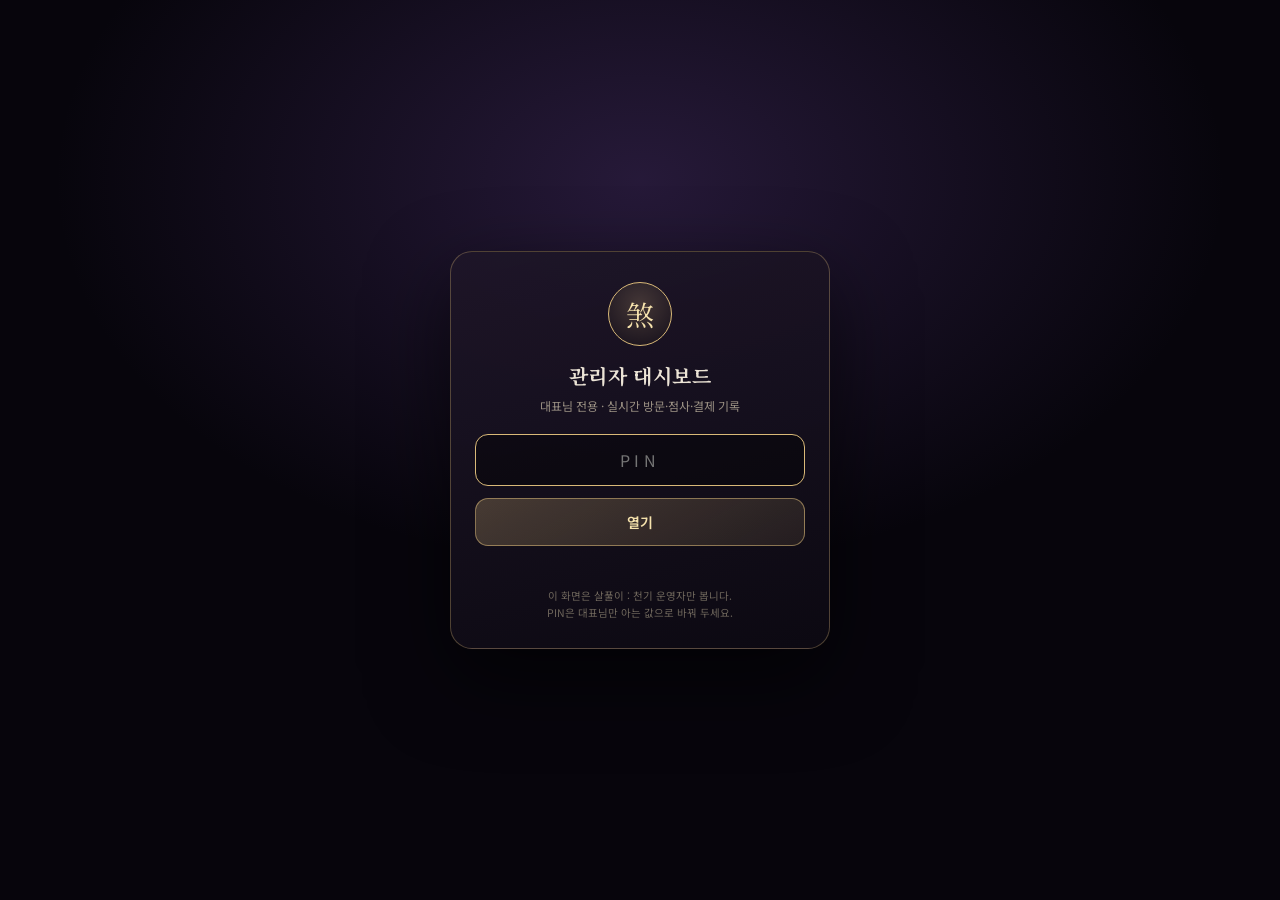
<file: admin.html>
<!DOCTYPE html>
<html lang="ko">
<head>
<meta charset="UTF-8" />
<meta name="viewport" content="width=device-width, initial-scale=1.0, viewport-fit=cover" />
<meta name="robots" content="noindex, nofollow" />
<meta name="theme-color" content="#0a0710" />
<title>살풀이 : 천기 — 관리자 대시보드</title>
<link rel="icon" type="image/png" sizes="192x192" href="icon-192.png" />
<link rel="preconnect" href="https://fonts.googleapis.com">
<link rel="preconnect" href="https://fonts.gstatic.com" crossorigin>
<link href="https://fonts.googleapis.com/css2?family=Noto+Serif+KR:wght@400;600;700&family=Noto+Sans+KR:wght@300;400;500;700&display=swap" rel="stylesheet">
<style>
  :root{
    --ink:#0a0710; --ink2:#120d1a; --panel:#16101f; --panel2:#1c1526;
    --gold:#d9b978; --gold2:#f6e3ad; --gold3:#8d6f3c;
    --text:#ece4d6; --dim:#9a9083; --line:rgba(217,185,120,.18);
    --green:#4fd18b; --red:#f3706a; --blue:#7fb6ff; --purple:#c39bff;
    --sans:"Noto Sans KR",system-ui,-apple-system,sans-serif;
    --serif:"Noto Serif KR",serif;
  }
  *{box-sizing:border-box}
  html,body{margin:0;padding:0}
  body{
    background:
      radial-gradient(1200px 700px at 50% -10%, rgba(96,63,140,.30), transparent 60%),
      radial-gradient(900px 500px at 100% 100%, rgba(217,185,120,.07), transparent 60%),
      var(--ink);
    color:var(--text); font-family:var(--sans); font-size:14px; line-height:1.55;
    -webkit-font-smoothing:antialiased; min-height:100vh;
  }
  a{color:var(--gold2)}
  .wrap{max-width:1180px;margin:0 auto;padding:18px 16px 60px}

  /* ---------- 잠금 화면 ---------- */
  #gate{
    position:fixed;inset:0;z-index:100;display:grid;place-items:center;padding:24px;
    background:radial-gradient(900px 600px at 50% 20%, rgba(96,63,140,.35), transparent 65%), #07050c;
  }
  #gate.hide{display:none}
  .gate-card{
    width:100%;max-width:380px;padding:30px 24px 26px;border-radius:22px;text-align:center;
    border:1px solid rgba(217,185,120,.32);
    background:linear-gradient(165deg, rgba(30,22,40,.95), rgba(12,9,18,.98));
    box-shadow:0 30px 80px rgba(0,0,0,.6);
  }
  .seal{
    width:64px;height:64px;margin:0 auto 14px;border-radius:50%;
    display:grid;place-items:center;font-family:var(--serif);font-size:28px;color:var(--gold2);
    border:1px solid var(--gold); background:radial-gradient(circle at 50% 35%, rgba(217,185,120,.22), rgba(0,0,0,.2));
  }
  .gate-card h1{font-family:var(--serif);font-size:20px;margin:0 0 6px;letter-spacing:.02em}
  .gate-card p{font-size:12px;color:var(--dim);margin:0 0 18px}
  .gate-card input{
    width:100%;padding:13px 14px;border-radius:13px;text-align:center;letter-spacing:.28em;
    border:1px solid rgba(217,185,120,.32); background:rgba(0,0,0,.38); color:var(--gold2);
    font-family:var(--sans); font-size:16px; outline:none;
  }
  .gate-card input:focus{border-color:var(--gold)}
  .gate-card button{
    width:100%;margin-top:12px;padding:13px;border-radius:13px;cursor:pointer;
    border:1px solid rgba(217,185,120,.55);
    background:linear-gradient(150deg, rgba(217,185,120,.26), rgba(217,185,120,.1));
    color:var(--gold2);font-family:var(--sans);font-size:14px;font-weight:600;
  }
  .gate-card button:disabled{opacity:.55;cursor:default}
  .gate-err{min-height:18px;margin-top:10px;font-size:12px;color:var(--red)}
  .gate-card .fine{margin-top:14px;font-size:10.5px;color:#6f675c;line-height:1.6}

  /* ---------- 헤더 ---------- */
  header.top{display:flex;align-items:flex-start;justify-content:space-between;gap:14px;flex-wrap:wrap;margin-bottom:16px}
  .brand{display:flex;align-items:center;gap:10px}
  .brand .mk{
    width:40px;height:40px;border-radius:50%;display:grid;place-items:center;
    font-family:var(--serif);font-size:19px;color:var(--gold2);border:1px solid rgba(217,185,120,.6);
    background:radial-gradient(circle at 50% 35%, rgba(217,185,120,.22), rgba(0,0,0,.15));
  }
  .brand h1{font-family:var(--serif);font-size:17px;margin:0;letter-spacing:.02em}
  .brand small{display:block;font-family:var(--sans);font-size:10.5px;color:var(--dim);letter-spacing:.12em;margin-top:2px}
  .tools{display:flex;align-items:center;gap:8px;flex-wrap:wrap}
  .btn{
    display:inline-flex;align-items:center;gap:6px;padding:9px 12px;border-radius:11px;cursor:pointer;
    border:1px solid rgba(217,185,120,.28); background:rgba(255,255,255,.03); color:var(--text);
    font-family:var(--sans);font-size:12px;text-decoration:none;white-space:nowrap;
  }
  .btn:hover{border-color:rgba(217,185,120,.6);color:var(--gold2)}
  .btn.on{border-color:rgba(79,209,139,.6);background:rgba(79,209,139,.12);color:#b6f0ce}
  .btn.gold{border-color:rgba(217,185,120,.6);background:rgba(217,185,120,.14);color:var(--gold2);font-weight:600}
  .live{display:inline-flex;align-items:center;gap:6px;font-size:11px;color:var(--dim)}
  .live i{width:7px;height:7px;border-radius:50%;background:var(--green);box-shadow:0 0 0 0 rgba(79,209,139,.7);animation:pulse 2s infinite}
  @keyframes pulse{0%{box-shadow:0 0 0 0 rgba(79,209,139,.55)}70%{box-shadow:0 0 0 9px rgba(79,209,139,0)}100%{box-shadow:0 0 0 0 rgba(79,209,139,0)}}

  /* ---------- KPI ---------- */
  .kpis{display:grid;grid-template-columns:repeat(4,1fr);gap:10px;margin-bottom:14px}
  .kpi{
    padding:14px 14px 13px;border-radius:16px;border:1px solid var(--line);
    background:linear-gradient(165deg, rgba(30,22,40,.85), rgba(14,10,20,.9));
  }
  .kpi .k{font-size:11px;color:var(--dim);letter-spacing:.04em}
  .kpi .v{font-family:var(--serif);font-size:26px;color:var(--gold2);line-height:1.15;margin-top:4px}
  .kpi .v small{font-family:var(--sans);font-size:11px;color:var(--dim);margin-left:3px}
  .kpi .s{font-size:10.5px;color:#7f766a;margin-top:3px}
  .kpi.pay .v{color:#ffd9a2}

  /* ---------- 패널 ---------- */
  .grid2{display:grid;grid-template-columns:1.15fr .85fr;gap:12px;margin-bottom:14px}
  .panel{border:1px solid var(--line);border-radius:18px;background:rgba(18,13,26,.72);overflow:hidden}
  .panel-h{display:flex;align-items:center;justify-content:space-between;gap:10px;padding:12px 14px;border-bottom:1px solid var(--line)}
  .panel-h h2{font-family:var(--serif);font-size:13.5px;margin:0;letter-spacing:.02em}
  .panel-h span{font-size:10.5px;color:var(--dim)}
  .panel-b{padding:12px 14px}
  .bars{display:flex;flex-direction:column;gap:9px}
  .bar-row{display:grid;grid-template-columns:66px 1fr 42px;align-items:center;gap:8px;font-size:11.5px}
  .bar-row .nm{color:#cfc5b5;white-space:nowrap;overflow:hidden;text-overflow:ellipsis}
  .bar-track{height:8px;border-radius:99px;background:rgba(255,255,255,.06);overflow:hidden}
  .bar-fill{height:100%;border-radius:99px;background:linear-gradient(90deg, rgba(217,185,120,.85), rgba(246,227,173,.55));transition:width .4s}
  .bar-row .n{text-align:right;color:var(--dim);font-variant-numeric:tabular-nums}
  .empty{font-size:11.5px;color:#7f766a;padding:14px 0;text-align:center}

  .feed{display:flex;flex-direction:column;gap:0;max-height:262px;overflow:auto}
  .feed-row{display:grid;grid-template-columns:52px 1fr auto;gap:8px;align-items:center;padding:7px 0;border-bottom:1px dashed rgba(255,255,255,.05);font-size:11.5px}
  .feed-row:last-child{border-bottom:0}
  .feed-row .t{color:var(--dim);font-variant-numeric:tabular-nums}
  .feed-row .x{color:#ded4c4;overflow:hidden;text-overflow:ellipsis;white-space:nowrap}
  .feed-row .b{font-size:10px;padding:2px 7px;border-radius:99px;border:1px solid rgba(255,255,255,.12);color:#cbbfae;white-space:nowrap}

  /* ---------- 필터 ---------- */
  .filters{display:flex;flex-wrap:wrap;gap:8px;align-items:center;padding:11px 14px;border-bottom:1px solid var(--line)}
  .seg{display:inline-flex;border:1px solid rgba(255,255,255,.10);border-radius:99px;overflow:hidden}
  .seg button{
    padding:6px 11px;border:0;background:none;color:#b3a898;font-family:var(--sans);font-size:11.5px;cursor:pointer;
  }
  .seg button.active{background:rgba(217,185,120,.18);color:var(--gold2);font-weight:600}
  .filters select,.filters input[type=search]{
    padding:7px 9px;border-radius:9px;border:1px solid rgba(255,255,255,.12);
    background:rgba(0,0,0,.3);color:var(--text);font-family:var(--sans);font-size:11.5px;outline:none;
  }
  .filters input[type=search]{min-width:130px;flex:1 1 130px}
  .chk{display:inline-flex;align-items:center;gap:6px;font-size:11.5px;color:#b3a898;cursor:pointer;user-select:none}
  .chk input{accent-color:#d9b978}

  /* ---------- 표 ---------- */
  .table-wrap{overflow-x:auto}
  table{width:100%;border-collapse:collapse;font-size:11.5px;min-width:760px}
  thead th{
    position:sticky;top:0;z-index:1;background:#1a1424;text-align:left;font-weight:600;color:#b9ae9d;
    padding:9px 10px;border-bottom:1px solid rgba(217,185,120,.22);white-space:nowrap;font-size:11px;
  }
  tbody td{padding:8px 10px;border-bottom:1px solid rgba(255,255,255,.045);vertical-align:top;color:#dcd3c4}
  tbody tr:hover{background:rgba(217,185,120,.05)}
  td.ts{white-space:nowrap;font-variant-numeric:tabular-nums;color:#c9bfae}
  td.ts b{color:#f0e7d8;font-weight:600}
  td.ts i{font-style:normal;color:#8b8175;margin-left:5px}
  .pill{display:inline-block;padding:2px 8px;border-radius:99px;font-size:10.5px;white-space:nowrap;border:1px solid transparent}
  .t-visit{color:#9fc7ff;background:rgba(127,182,255,.12);border-color:rgba(127,182,255,.28)}
  .t-reading{color:#f6e3ad;background:rgba(217,185,120,.13);border-color:rgba(217,185,120,.32)}
  .t-share_unlock{color:#c9b1ff;background:rgba(195,155,255,.13);border-color:rgba(195,155,255,.3)}
  .t-pay_attempt{color:#ffc46b;background:rgba(255,196,107,.1);border-color:rgba(255,196,107,.3)}
  .t-pay_complete{color:#8df0b8;background:rgba(79,209,139,.13);border-color:rgba(79,209,139,.34)}
  .adm{display:inline-block;margin-left:5px;font-size:9.5px;padding:1px 6px;border-radius:99px;color:#e2b6ff;border:1px solid rgba(195,155,255,.4);background:rgba(195,155,255,.1)}
  td.amt{text-align:right;white-space:nowrap;color:#ffd9a2;font-variant-numeric:tabular-nums}
  .muted{color:#8b8175}
  .foot{padding:11px 14px;border-top:1px solid var(--line);font-size:10.5px;color:#7f766a;display:flex;justify-content:space-between;gap:10px;flex-wrap:wrap}
  .note{margin-top:14px;font-size:10.5px;color:#6f675c;line-height:1.7}
  .toast{
    position:fixed;left:50%;bottom:20px;transform:translate(-50%,20px);z-index:200;
    padding:10px 16px;border-radius:99px;border:1px solid rgba(217,185,120,.5);
    background:rgba(16,11,24,.96);color:var(--gold2);font-size:12px;opacity:0;pointer-events:none;transition:.25s;
  }
  .toast.show{opacity:1;transform:translate(-50%,0)}
  @media (max-width:860px){
    .kpis{grid-template-columns:repeat(2,1fr)}
    .grid2{grid-template-columns:1fr}
    .brand h1{font-size:15px}
  }
</style>
</head>
<body>

<!-- ================= PIN 잠금 ================= -->
<div id="gate">
  <div class="gate-card">
    <div class="seal serif">煞</div>
    <h1>관리자 대시보드</h1>
    <p>대표님 전용 · 실시간 방문·점사·결제 기록</p>
    <input id="pin" type="password" inputmode="text" autocomplete="current-password" placeholder="PIN" aria-label="관리자 PIN" />
    <button id="gateBtn">열기</button>
    <div class="gate-err" id="gateErr"></div>
    <div class="fine">이 화면은 살풀이 : 천기 운영자만 봅니다.<br>PIN은 대표님만 아는 값으로 바꿔 두세요.</div>
  </div>
</div>

<div class="wrap" id="app" hidden>
  <header class="top">
    <div class="brand">
      <div class="mk serif">煞</div>
      <div>
        <h1>살풀이 : 천기 — 관리자 대시보드</h1>
        <small>REAL-TIME VISITOR · READING · PAYMENT LOG</small>
      </div>
    </div>
    <div class="tools">
      <span class="live"><i></i><span id="liveTxt">연결 중…</span></span>
      <button class="btn gold" id="passBtn" type="button">👑 내 폰 관리자 프리패스 켜기</button>
      <a class="btn" id="siteLink" href="./" target="_blank" rel="noopener">사이트 열기 ↗</a>
      <button class="btn" id="refreshBtn" type="button">↻ 새로고침</button>
      <button class="btn on" id="autoBtn" type="button">10초 자동갱신 ON</button>
      <button class="btn" id="logoutBtn" type="button">잠그기</button>
    </div>
  </header>

  <section class="kpis">
    <div class="kpi">
      <div class="k">오늘 방문</div>
      <div class="v" id="kVisit">0<small>명</small></div>
      <div class="s" id="kVisitSub">기기 기준 · 0시부터</div>
    </div>
    <div class="kpi">
      <div class="k">오늘 점사</div>
      <div class="v" id="kRead">0<small>건</small></div>
      <div class="s" id="kReadSub">사주·아이사주·점·타로 등</div>
    </div>
    <div class="kpi">
      <div class="k">공유 해금</div>
      <div class="v" id="kShare">0<small>건</small></div>
      <div class="s">친구에게 공유해 잠금 푼 횟수</div>
    </div>
    <div class="kpi pay">
      <div class="k">오늘 결제</div>
      <div class="v" id="kPay">0<small>건</small></div>
      <div class="s" id="kPaySub">매출 0원 · 시도 0건</div>
    </div>
  </section>

  <section class="grid2">
    <div class="panel">
      <div class="panel-h"><h2>카테고리별 인기</h2><span id="chartNote">점사 기준</span></div>
      <div class="panel-b"><div class="bars" id="chart"></div></div>
    </div>
    <div class="panel">
      <div class="panel-h"><h2>지금 들어오는 기록</h2><span>최근 12건</span></div>
      <div class="panel-b"><div class="feed" id="feed"></div></div>
    </div>
  </section>

  <section class="panel">
    <div class="filters">
      <div class="seg" id="typeSeg">
        <button data-seg="all" class="active" type="button">전체</button>
        <button data-seg="reading" type="button">점사</button>
        <button data-seg="share_unlock" type="button">공유</button>
        <button data-seg="pay" type="button">결제</button>
        <button data-seg="visit" type="button">방문</button>
      </div>
      <div class="seg" id="rangeSeg">
        <button data-range="today" class="active" type="button">오늘</button>
        <button data-range="7" type="button">7일</button>
        <button data-range="all" type="button">전체</button>
      </div>
      <select id="catSel" aria-label="카테고리 선택">
        <option value="">카테고리 전체</option>
      </select>
      <label class="chk"><input type="checkbox" id="hideAdmin" /> 관리자 테스트 제외</label>
      <input type="search" id="q" placeholder="이름 · 카테고리 · 상품 검색" aria-label="검색" />
    </div>
    <div class="table-wrap">
      <table>
        <thead>
          <tr>
            <th style="width:150px">날짜 · 시:분:초</th>
            <th style="width:78px">구분</th>
            <th style="width:110px">이름</th>
            <th style="width:130px">카테고리 / 상품</th>
            <th>상세 (생년월일·일주 등)</th>
            <th style="width:88px;text-align:right">금액</th>
          </tr>
        </thead>
        <tbody id="tbody"></tbody>
      </table>
    </div>
    <div class="foot">
      <span id="footCount">0건</span>
      <span>시각은 한국시간(KST) · 구글시트 원본 보기: <a id="sheetLink" href="#" target="_blank" rel="noopener">Sheet ↗</a></span>
    </div>
  </section>

  <p class="note">
    · 이 대시보드는 10초마다 자동으로 새로 읽습니다. 화면을 닫아도 기록은 계속 쌓입니다.<br>
    · [👑 내 폰 관리자 프리패스]를 켜면 이 브라우저에서 여는 살풀이 사이트의 모든 가림막·결제 잠금이 풀립니다. 손님 화면을 볼 때는 [일반모드로 보기]를 누르세요.<br>
    · 관리자 프리패스가 켜진 상태의 기록에는 [👑 관리자] 표시가 붙습니다. 위 [관리자 테스트 제외]로 실제 손님 기록만 볼 수 있습니다.
  </p>
</div>

<div class="toast" id="toast"></div>

<script>
(function () {
  'use strict';
  var ENDPOINT = 'https://script.google.com/macros/s/AKfycbzIJ4UDjesjj9ywiOGY2IYHSuSpqElFGMnLw7y97VEwKcSNovmfKMsBVNB4LxM-4zWW/exec';
  var SHEET_URL = 'https://docs.google.com/spreadsheets/d/1t6dtF0jccq_YWDJRkKbgw8pXPDx03jQwunyGVYJU6Lk/edit';
  var PIN_KEY = 'salpuri_admin_pin';
  var ADMIN_KEY = 'salpuri_admin_mode';

  var state = {
    pin: '', rows: [], seg: 'all', range: 'today', cat: '', hideAdmin: false, q: '',
    auto: true, timer: null, lastAt: null
  };

  var $ = function (s) { return document.querySelector(s); };

  function toast(msg) {
    var el = $('#toast');
    el.textContent = msg;
    el.classList.add('show');
    clearTimeout(el._t);
    el._t = setTimeout(function () { el.classList.remove('show'); }, 2400);
  }

  function pad2(n) { return String(n).padStart(2, '0'); }
  function todayKST() {
    var d = new Date();
    try {
      var s = d.toLocaleString('sv-SE', { timeZone: 'Asia/Seoul' });
      return s.slice(0, 10);
    } catch (e) {
      var u = new Date(d.getTime() + 9 * 3600 * 1000);
      return u.getUTCFullYear() + '-' + pad2(u.getUTCMonth() + 1) + '-' + pad2(u.getUTCDate());
    }
  }
  function hhmmssKST() {
    var d = new Date();
    try { return d.toLocaleString('sv-SE', { timeZone: 'Asia/Seoul' }).slice(11, 19); }
    catch (e) { return pad2(d.getHours()) + ':' + pad2(d.getMinutes()) + ':' + pad2(d.getSeconds()); }
  }
  function won(n) {
    n = Number(n) || 0;
    return n.toLocaleString('ko-KR') + '원';
  }
  function esc(s) {
    return String(s == null ? '' : s).replace(/[&<>"']/g, function (c) {
      return { '&': '&amp;', '<': '&lt;', '>': '&gt;', '"': '&quot;', "'": '&#39;' }[c];
    });
  }
  function typeLabel(t) {
    return { visit: '방문', reading: '점사', share_unlock: '공유', pay_attempt: '결제시도', pay_complete: '결제완료' }[t] || t;
  }
  function dateOf(ts) { return String(ts || '').slice(0, 10); }
  function timeOf(ts) { return String(ts || '').slice(11, 19); }

  /* ---------------- 인증 / 조회 ---------------- */
  function load(pin) {
    var url = ENDPOINT + '?key=' + encodeURIComponent(pin) + '&limit=4000&t=' + Date.now();
    return fetch(url, { cache: 'no-store' }).then(function (r) { return r.text(); }).then(function (txt) {
      var d;
      try { d = JSON.parse(txt); } catch (e) { throw new Error('응답을 읽지 못했어요.'); }
      if (!d || d.ok !== true) {
        var err = new Error(d && d.error === 'unauthorized' ? 'PIN이 맞지 않습니다.' : '기록을 불러오지 못했어요.');
        err.unauthorized = d && d.error === 'unauthorized';
        throw err;
      }
      return d;
    });
  }

  function openGateError(msg) { $('#gateErr').textContent = msg || ''; }

  function enter(pin) {
    return load(pin).then(function (d) {
      state.pin = pin;
      state.rows = d.rows || [];
      state.lastAt = new Date();
      try { sessionStorage.setItem(PIN_KEY, pin); } catch (e) {}
      $('#gate').classList.add('hide');
      $('#app').hidden = false;
      render();
      startAuto();
      return true;
    });
  }

  /* ---------------- 렌더 ---------------- */
  function filteredRows() {
    var today = todayKST();
    var from = '';
    if (state.range === 'today') from = today;
    else if (state.range === '7') {
      var d = new Date(today + 'T00:00:00+09:00');
      d.setDate(d.getDate() - 6);
      from = d.getFullYear() + '-' + pad2(d.getMonth() + 1) + '-' + pad2(d.getDate());
    }
    var q = state.q.trim().toLowerCase();
    return state.rows.filter(function (r) {
      var ts = String(r.ts || '');
      if (from && dateOf(ts) < from) return false;
      if (state.hideAdmin && r.admin) return false;
      if (state.seg === 'pay') { if (r.type !== 'pay_attempt' && r.type !== 'pay_complete') return false; }
      else if (state.seg !== 'all' && r.type !== state.seg) return false;
      if (state.cat && String(r.category || '') !== state.cat) return false;
      if (q) {
        var hay = [r.name, r.category, r.product, r.detail, r.birth, r.orderId, r.type].join(' ').toLowerCase();
        if (hay.indexOf(q) < 0) return false;
      }
      return true;
    });
  }

  function computeKpis() {
    var today = todayKST();
    var todays = state.rows.filter(function (r) { return dateOf(r.ts) === today && !r.admin; });
    var devices = {};
    var visits = 0, reads = 0, shares = 0, pays = 0, attempts = 0, revenue = 0;
    todays.forEach(function (r) {
      if (r.type === 'visit') { visits++; if (r.device) devices[r.device] = 1; }
      else if (r.type === 'reading') reads++;
      else if (r.type === 'share_unlock') shares++;
      else if (r.type === 'pay_complete') { pays++; revenue += Number(r.amount) || 0; }
      else if (r.type === 'pay_attempt') attempts++;
    });
    var uniq = Object.keys(devices).length;
    return { visits: visits, uniq: uniq, reads: reads, shares: shares, pays: pays, attempts: attempts, revenue: revenue };
  }

  function renderKpis() {
    var k = computeKpis();
    $('#kVisit').innerHTML = k.uniq + '<small>명</small>';
    $('#kVisitSub').textContent = '고유 기기 ' + k.uniq + ' · 접속 ' + k.visits + '회';
    $('#kRead').innerHTML = k.reads + '<small>건</small>';
    $('#kPay').innerHTML = k.pays + '<small>건</small>';
    $('#kPaySub').textContent = '매출 ' + won(k.revenue) + ' · 시도 ' + k.attempts + '건';
    $('#kShare').innerHTML = k.shares + '<small>건</small>';
  }

  function renderChart() {
    var today = todayKST();
    var counts = {};
    state.rows.forEach(function (r) {
      if (r.type !== 'reading') return;
      if (state.range === 'today' && dateOf(r.ts) !== today) return;
      if (state.hideAdmin && r.admin) return;
      var c = r.category || '기타';
      counts[c] = (counts[c] || 0) + 1;
    });
    var arr = Object.keys(counts).map(function (k) { return { name: k, n: counts[k] }; })
      .sort(function (a, b) { return b.n - a.n; }).slice(0, 9);
    var max = arr.length ? arr[0].n : 0;
    var host = $('#chart');
    if (!arr.length) { host.innerHTML = '<div class="empty">아직 기록이 없어요. 손님 모드로 점사를 한 번 실행해 보세요.</div>'; return; }
    host.innerHTML = arr.map(function (x) {
      var w = max ? Math.max(4, Math.round(x.n / max * 100)) : 0;
      return '<div class="bar-row"><span class="nm">' + esc(x.name) + '</span>'
        + '<span class="bar-track"><span class="bar-fill" style="width:' + w + '%"></span></span>'
        + '<span class="n">' + x.n + '</span></div>';
    }).join('');
    $('#chartNote').textContent = (state.range === 'today' ? '오늘' : state.range === '7' ? '7일' : '전체') + ' 점사 기준';
  }

  function renderFeed() {
    var rows = filteredRows().slice(-12).reverse();
    var host = $('#feed');
    if (!rows.length) { host.innerHTML = '<div class="empty">기록이 없어요.</div>'; return; }
    host.innerHTML = rows.map(function (r) {
      var what = r.category || r.product || '';
      var label = r.type === 'pay_complete' ? (r.product || '결제') + (r.amount ? ' ' + won(r.amount) : '')
        : r.type === 'pay_attempt' ? (r.product || '결제시도')
          : (r.name ? r.name + ' · ' : '') + (what || r.detail || '');
      return '<div class="feed-row"><span class="t">' + esc(timeOf(r.ts)) + '</span>'
        + '<span class="x">' + esc(label) + '</span>'
        + '<span class="b">' + esc(typeLabel(r.type)) + '</span></div>';
    }).join('');
  }

  function renderTable() {
    var rows = filteredRows().slice().reverse();
    var show = rows.slice(0, 400);
    var tb = $('#tbody');
    if (!show.length) {
      tb.innerHTML = '<tr><td colspan="6" style="text-align:center;padding:26px;color:#7f766a">조건에 맞는 기록이 없어요.</td></tr>';
    } else {
      tb.innerHTML = show.map(function (r) {
        var kind = r.product || r.category || r.detail || '';
        var detail = r.birth || r.detail || '';
        if (r.type === 'reading' && r.birth) detail = r.birth + (r.detail ? ' · ' + r.detail : '');
        if (r.type === 'share_unlock') detail = r.detail || '공유로 잠금 해제';
        if (r.type === 'visit') detail = r.device || '';
        if (r.type === 'pay_attempt' || r.type === 'pay_complete') detail = (r.method ? r.method + ' · ' : '') + (r.orderId || '') + (r.detail && r.detail !== '결제 완료' ? ' · ' + r.detail : '');
        var amt = (r.type === 'pay_attempt' || r.type === 'pay_complete') && r.amount ? Number(r.amount).toLocaleString('ko-KR') + '원' : '<span class="muted">—</span>';
        return '<tr>'
          + '<td class="ts"><b>' + esc(timeOf(r.ts)) + '</b><i>' + esc(dateOf(r.ts)) + '</i></td>'
          + '<td><span class="pill t-' + esc(r.type) + '">' + esc(typeLabel(r.type)) + '</span></td>'
          + '<td>' + (r.admin ? '<span class="adm">👑</span>' : '') + (r.name ? esc(r.name) : '<span class="muted">—</span>') + '</td>'
          + '<td>' + (kind ? esc(kind) : '<span class="muted">—</span>') + '</td>'
          + '<td>' + (detail ? esc(detail) : '<span class="muted">—</span>') + '</td>'
          + '<td class="amt">' + amt + '</td>'
          + '</tr>';
      }).join('');
    }
    $('#footCount').textContent = rows.length + '건' + (rows.length > 400 ? ' (최근 400건 표시)' : '');
  }

  function renderCats() {
    var sel = $('#catSel');
    if (sel._built) return;
    var set = {};
    state.rows.forEach(function (r) { if (r.category) set[r.category] = 1; });
    var base = ['사주', '아이사주', '궁합', '오늘', '신살', '신년', '재물', '택일', '외모·점', '작명', '타로'];
    var all = {};
    base.concat(Object.keys(set)).forEach(function (c) { all[c] = 1; });
    Object.keys(all).sort().forEach(function (c) {
      var o = document.createElement('option');
      o.value = c; o.textContent = c;
      sel.appendChild(o);
    });
    sel._built = true;
  }

  function render() {
    renderKpis();
    renderChart();
    renderFeed();
    renderTable();
    renderCats();
    var live = $('#liveTxt');
    live.textContent = 'LIVE · ' + hhmmssKST() + ' 갱신';
  }

  /* ---------------- 자동 갱신 ---------------- */
  function refresh(silent) {
    if (!state.pin) return Promise.resolve();
    return load(state.pin).then(function (d) {
      state.rows = d.rows || [];
      state.lastAt = new Date();
      render();
      if (!silent) toast('새로 고쳤어요 · ' + state.rows.length + '건');
      return true;
    }).catch(function (e) {
      if (e.unauthorized) { lockOut('세션이 만료됐어요. PIN을 다시 넣어 주세요.'); }
      else { $('#liveTxt').textContent = '연결 실패 · 재시도 중'; }
      throw e;
    });
  }
  function startAuto() {
    stopAuto();
    if (!state.auto) return;
    state.timer = setInterval(function () {
      refresh(true).catch(function () {});
    }, 10000);
  }
  function stopAuto() { if (state.timer) { clearInterval(state.timer); state.timer = null; } }

  function lockOut(msg) {
    stopAuto();
    try { sessionStorage.removeItem(PIN_KEY); } catch (e) {}
    state.pin = '';
    $('#app').hidden = true;
    $('#gate').classList.remove('hide');
    openGateError(msg || '');
  }

  /* ---------------- 프리패스 토글 ---------------- */
  function passOn() {
    try { return localStorage.getItem(ADMIN_KEY) === '1'; } catch (e) { return false; }
  }
  function paintPass() {
    var b = $('#passBtn');
    if (passOn()) {
      b.textContent = '👑 관리자 프리패스 ON · 끄기';
      b.classList.add('on');
    } else {
      b.textContent = '👑 내 폰 관리자 프리패스 켜기';
      b.classList.remove('on');
    }
  }

  /* ---------------- 이벤트 ---------------- */
  $('#gateBtn').addEventListener('click', function () {
    var btn = this;
    var pin = $('#pin').value.trim();
    if (!pin) { openGateError('PIN을 넣어 주세요.'); return; }
    openGateError('');
    btn.disabled = true; btn.textContent = '확인 중…';
    enter(pin).then(function () {
      btn.disabled = false; btn.textContent = '열기';
      $('#pin').value = '';
      paintPass();
    }).catch(function (e) {
      btn.disabled = false; btn.textContent = '열기';
      openGateError(e.message || '열지 못했어요.');
    });
  });
  $('#pin').addEventListener('keydown', function (e) { if (e.key === 'Enter') $('#gateBtn').click(); });

  $('#refreshBtn').addEventListener('click', function () { refresh(false).catch(function () {}); });
  $('#autoBtn').addEventListener('click', function () {
    state.auto = !state.auto;
    this.textContent = state.auto ? '10초 자동갱신 ON' : '10초 자동갱신 OFF';
    this.classList.toggle('on', state.auto);
    if (state.auto) startAuto(); else stopAuto();
    toast(state.auto ? '10초마다 자동으로 갱신합니다.' : '자동 갱신을 껐어요.');
  });
  $('#logoutBtn').addEventListener('click', function () { lockOut(''); });

  $('#typeSeg').addEventListener('click', function (e) {
    var b = e.target.closest('button[data-seg]'); if (!b) return;
    state.seg = b.getAttribute('data-seg');
    Array.prototype.forEach.call(this.querySelectorAll('button'), function (x) { x.classList.toggle('active', x === b); });
    render();
  });
  $('#rangeSeg').addEventListener('click', function (e) {
    var b = e.target.closest('button[data-range]'); if (!b) return;
    state.range = b.getAttribute('data-range');
    Array.prototype.forEach.call(this.querySelectorAll('button'), function (x) { x.classList.toggle('active', x === b); });
    render();
  });
  $('#catSel').addEventListener('change', function () { state.cat = this.value; render(); });
  $('#hideAdmin').addEventListener('change', function () { state.hideAdmin = this.checked; render(); });
  $('#q').addEventListener('input', function () { state.q = this.value; render(); });

  $('#passBtn').addEventListener('click', function () {
    if (passOn()) {
      try { localStorage.removeItem(ADMIN_KEY); } catch (e) {}
      toast('프리패스 OFF — 이 브라우저는 손님 화면으로 돌아갑니다.');
    } else {
      try { localStorage.setItem(ADMIN_KEY, '1'); } catch (e) {}
      toast('프리패스 ON — 살풀이 사이트의 모든 풀이·부적·리포트가 바로 열립니다.');
    }
    paintPass();
  });

  $('#sheetLink').href = SHEET_URL;
  $('#siteLink').addEventListener('click', function () {
    if (passOn()) return;
    toast('프리패스가 꺼져 있어 손님 화면으로 열립니다.');
  });

  /* 세션에 PIN이 남아 있으면 바로 연다 */
  (function boot() {
    paintPass();
    var saved = '';
    try { saved = sessionStorage.getItem(PIN_KEY) || ''; } catch (e) {}
    if (saved) {
      enter(saved).then(function () { paintPass(); }).catch(function () { openGateError(''); });
    } else {
      setTimeout(function () { $('#pin').focus(); }, 260);
    }
  })();
})();
</script>
</body>
</html>
</file>
